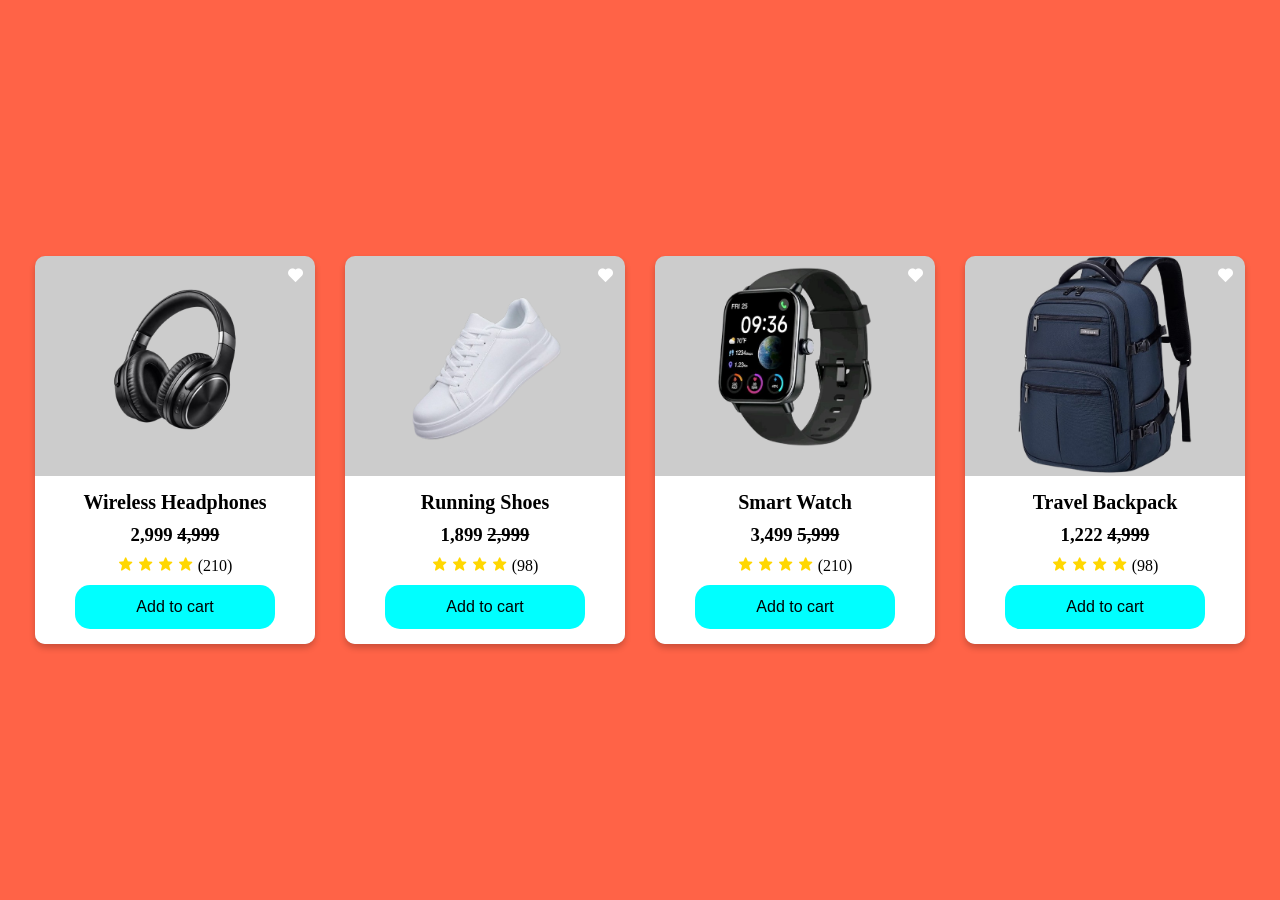
<file: card.html>
<!DOCTYPE html>
<html lang="en">
<head>
    <meta charset="UTF-8">
    <meta name="viewport" content="width=device-width, initial-scale=1.0">
    <title>Document</title>
    <link href='https://unpkg.com/boxicons@2.1.4/css/boxicons.min.css' rel='stylesheet'>
</head>
<style>
    *{
        margin: 0;
        padding: 0;
        box-sizing: border-box;
    }
    body{
        display: flex;
        align-items: center;
        justify-content: center;
        height: 100vh;
        background: tomato;
    }
    .container{
        display: flex;
        align-items: center;
        justify-content: center;
        gap: 30px;
    }
    .card{
        width: 280px;
        overflow: hidden;
        box-shadow: 0 4px 6px rgba(0,0,0,0.2);
        border-radius: 10px;
        position: relative;
        background: #ccc;
    }
    .heart{
        position: absolute;
        top: 10px;
        right: 10px;
        color: white;
        font-size: 18px;
    }
    .heart.show{
        color: red;

    }
    .card img{
        width: 100%;
        height: 220px;
        object-fit: contain;
        display: block;
    }
    .content{
        background: white;
        padding: 15px;
        text-align: center;
    }
    .content h2{
        font-size: 20px;
        margin-bottom: 10px;
    }
    .content h3{
        margin-bottom: 5px;
    }
    .star{
        margin-top: 10px;
    }
    .star i{
        color: gold;
    }
    .btn{
        margin-top: 10px;
        padding: 13px 16px;
       background: aqua;
       width: 200px;
       border: none;
       border-radius: 15px;
       font-size: 16px;
    }
    .header{
        position: sticky;
        top: 0;
        left: 0;
        display: flex;
        align-items: center;
        justify-content: space-between;
        width: 100%;
        z-index: 100;
        padding: 15px 5%;
    }
</style>
<body>
  
    <div class="container">
        <div class="card">
            <span class="heart" id="heart"><i class='bx bxs-heart' ></i></span>
            <img src="head-removebg-preview.png" alt="">
            <div class="content">
                <h2>Wireless Headphones</h2>
                <h3>2,999 <del>4,999</del></h3>
                <div class="star">
                    <i class='bx bxs-star' ></i>
                    <i class='bx bxs-star' ></i>
                    <i class='bx bxs-star' ></i>
                    <i class='bx bxs-star' ></i>
                    (210)
                </div>
                <button class="btn">Add to cart</button>
            </div>
        </div>
         <div class="card">
            <span class="heart"><i class='bx bxs-heart' ></i></span>
            <img src="sneaker-removebg-preview.png" alt="">
            <div class="content">
                <h2>Running Shoes</h2>
                <h3>1,899 <del>2,999</del></h3>
                <div class="star">
                    <i class='bx bxs-star' ></i>
                    <i class='bx bxs-star' ></i>
                    <i class='bx bxs-star' ></i>
                    <i class='bx bxs-star' ></i>
                    (98)
                </div>
                <button class="btn">Add to cart</button>
            </div>
        </div>
         <div class="card">
            <span class="heart"><i class='bx bxs-heart' ></i></span>
            <img src="watch-removebg-preview.png" alt="">
            <div class="content">
                <h2>Smart Watch</h2>
                <h3>3,499 <del>5,999</del></h3>
                <div class="star">
                    <i class='bx bxs-star' ></i>
                    <i class='bx bxs-star' ></i>
                    <i class='bx bxs-star' ></i>
                    <i class='bx bxs-star' ></i>
                    (210)
                </div>
                <button class="btn">Add to cart</button>
            </div>
        </div>
         <div class="card">
            <span class="heart"><i class='bx bxs-heart' ></i></span>
            <img src="bag-removebg-preview.png" alt="">
            <div class="content">
                <h2>Travel Backpack</h2>
                <h3>1,222 <del>4,999</del></h3>
                <div class="star">
                    <i class='bx bxs-star' ></i>
                    <i class='bx bxs-star' ></i>
                    <i class='bx bxs-star' ></i>
                    <i class='bx bxs-star' ></i>
                    (98)
                </div>
                <button class="btn">Add to cart</button>
            </div>
        </div>
    </div>
    
    <script>
      const heart = document.querySelectorAll(".heart")
     heart.forEach(hearts=>{
        hearts.addEventListener("click",()=>{
            console.log("click")
            hearts.classList.toggle("show")
        })
     })
    
       
    
        
    </script>
</body>
</html>
</file>
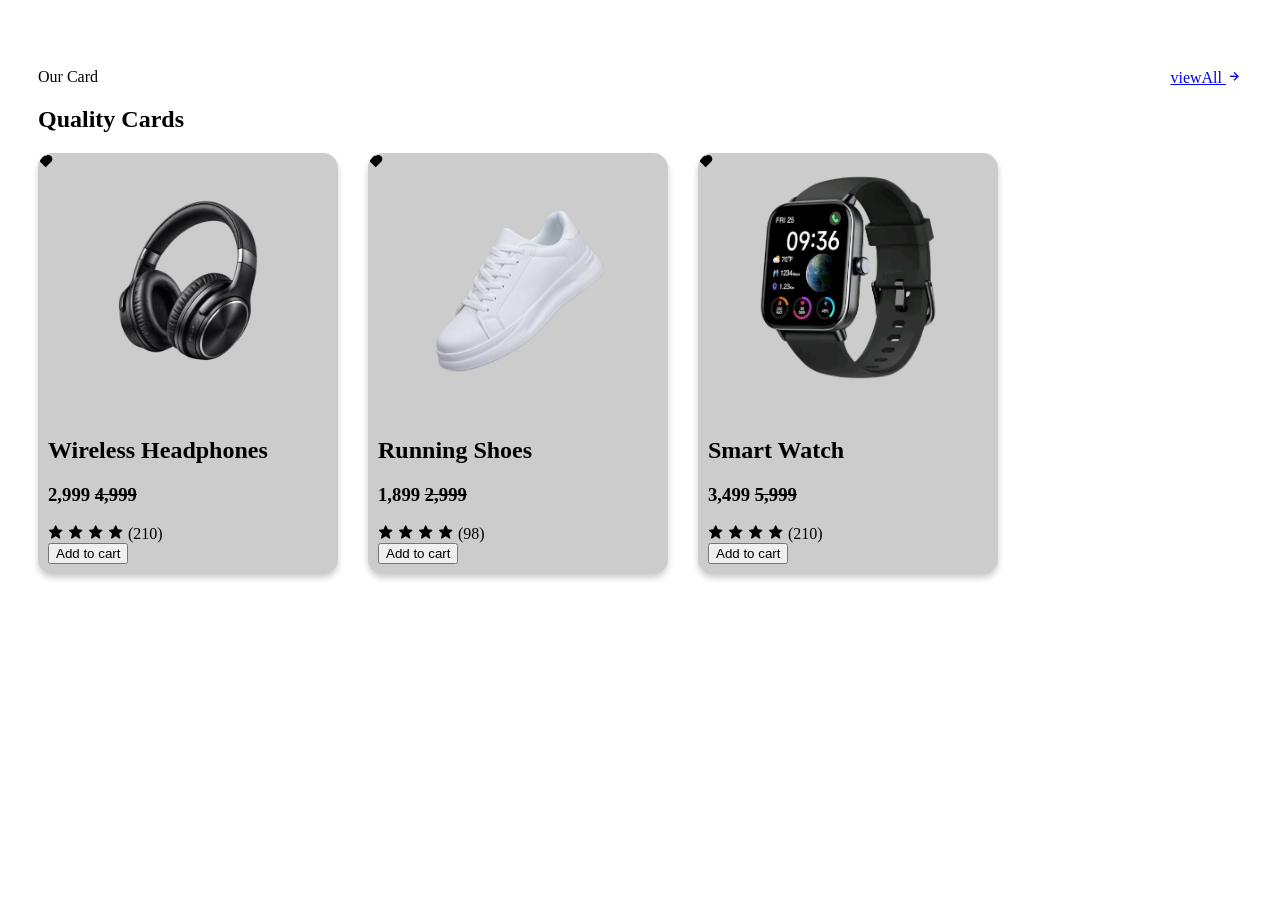
<file: dark.html>
<!DOCTYPE html>
<html lang="en">
<head>
    <meta charset="UTF-8">
    <meta name="viewport" content="width=device-width, initial-scale=1.0">
    <title>Document</title>
    <link href='https://unpkg.com/boxicons@2.1.4/css/boxicons.min.css' rel='stylesheet'>
</head>
<style>
    #product{
        padding: 60px 30px;
    }
    .product-text{
        display: flex;
        justify-content: space-between;
    }
    .container{
        display: grid;
        grid-template-columns: repeat(3,1fr);
        max-width: 600px;
        gap: 30px;
    }
    .card{
        width: 280px;
        overflow: hidden;
        background: #ccc;
        border-radius: 15px;
        box-shadow: 0 4px 6px rgba(0,0,0,0.2);
        position: relative;
        padding: 10px;
    }
    .card img{
        width: 100%;
        height: 250px;
        object-fit: contain;
    }
    .heart{
        position: absolute;
        top: 0;
        left: 0;
    }
    .card:nth-child(n+4){
        display: none;
    }
    .container.show-all .card{
        display: block;
    }


</style>
<body>
    <section id="product">
        <div class="product-text">
            <div class="products">
                <span class="span">Our Card</span>
                <h2>Quality Cards</h2>
            </div>
            <a href="#" id="viewAll">
                viewAll
                <i class='bx bx-right-arrow-alt'></i>
            </a>
        </div>
        <div class="container" id="cards">
        <div class="card">
            <span class="heart" id="heart"><i class='bx bxs-heart' ></i></span>
            <img src="head-removebg-preview.png" alt="">
            <div class="content">
                <h2>Wireless Headphones</h2>
                <h3>2,999 <del>4,999</del></h3>
                <div class="star">
                    <i class='bx bxs-star' ></i>
                    <i class='bx bxs-star' ></i>
                    <i class='bx bxs-star' ></i>
                    <i class='bx bxs-star' ></i>
                    (210)
                </div>
                <button class="btn">Add to cart</button>
            </div>
        </div>
         <div class="card">
            <span class="heart"><i class='bx bxs-heart' ></i></span>
            <img src="sneaker-removebg-preview.png" alt="">
            <div class="content">
                <h2>Running Shoes</h2>
                <h3>1,899 <del>2,999</del></h3>
                <div class="star">
                    <i class='bx bxs-star' ></i>
                    <i class='bx bxs-star' ></i>
                    <i class='bx bxs-star' ></i>
                    <i class='bx bxs-star' ></i>
                    (98)
                </div>
                <button class="btn">Add to cart</button>
            </div>
        </div>
         <div class="card">
            <span class="heart"><i class='bx bxs-heart' ></i></span>
            <img src="watch-removebg-preview.png" alt="">
            <div class="content">
                <h2>Smart Watch</h2>
                <h3>3,499 <del>5,999</del></h3>
                <div class="star">
                    <i class='bx bxs-star' ></i>
                    <i class='bx bxs-star' ></i>
                    <i class='bx bxs-star' ></i>
                    <i class='bx bxs-star' ></i>
                    (210)
                </div>
                <button class="btn">Add to cart</button>
            </div>
        </div>
         <div class="card">
            <span class="heart"><i class='bx bxs-heart' ></i></span>
            <img src="bag-removebg-preview.png" alt="">
            <div class="content">
                <h2>Travel Backpack</h2>
                <h3>1,222 <del>4,999</del></h3>
                <div class="star">
                    <i class='bx bxs-star' ></i>
                    <i class='bx bxs-star' ></i>
                    <i class='bx bxs-star' ></i>
                    <i class='bx bxs-star' ></i>
                    (98)
                </div>
                <button class="btn">Add to cart</button>
            </div>
        </div>
         <div class="card">
            <span class="heart"><i class='bx bxs-heart' ></i></span>
            <img src="bag-removebg-preview.png" alt="">
            <div class="content">
                <h2>Travel Backpack</h2>
                <h3>1,222 <del>4,999</del></h3>
                <div class="star">
                    <i class='bx bxs-star' ></i>
                    <i class='bx bxs-star' ></i>
                    <i class='bx bxs-star' ></i>
                    <i class='bx bxs-star' ></i>
                    (98)
                </div>
                <button class="btn">Add to cart</button>
            </div>
        </div>
         <div class="card">
            <span class="heart"><i class='bx bxs-heart' ></i></span>
            <img src="bag-removebg-preview.png" alt="">
            <div class="content">
                <h2>Travel Backpack</h2>
                <h3>1,222 <del>4,999</del></h3>
                <div class="star">
                    <i class='bx bxs-star' ></i>
                    <i class='bx bxs-star' ></i>
                    <i class='bx bxs-star' ></i>
                    <i class='bx bxs-star' ></i>
                    (98)
                </div>
                <button class="btn">Add to cart</button>
            </div>
        </div>
    </div>
    </section>
    <script>
        const viewAll = document.getElementById("viewAll")
        const cards=document.getElementById("cards")
        viewAll.addEventListener("click",(e)=>{
            e.preventDefault()
            cards.classList.toggle("show-all")
        })
    </script>
</body>
</html>
</file>
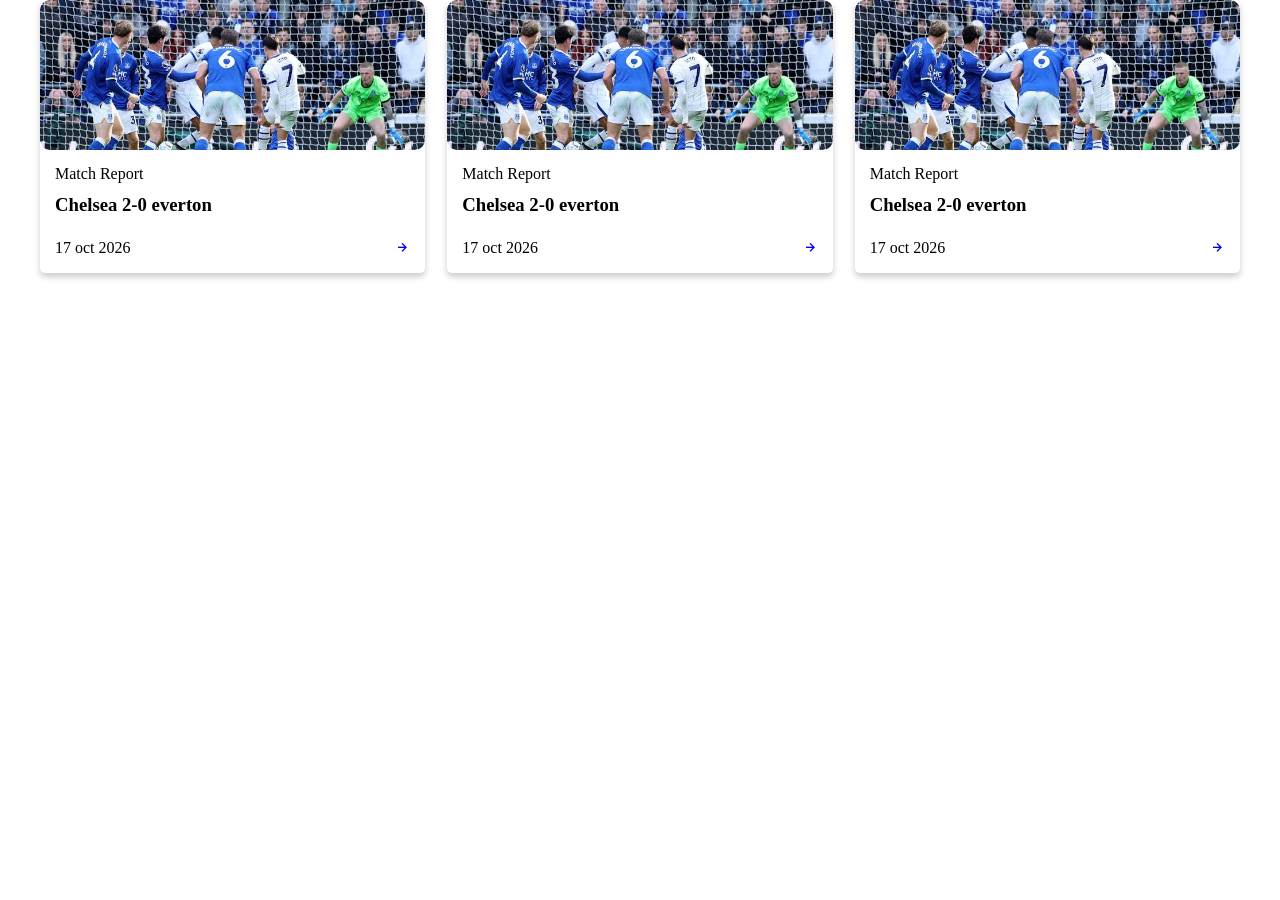
<file: h.html>
<!DOCTYPE html>
<html lang="en">
<head>
    <meta charset="UTF-8">
    <meta name="viewport" content="width=device-width, initial-scale=1.0">
    <title>Document</title>
     <link href='https://unpkg.com/boxicons@2.1.4/css/boxicons.min.css' rel='stylesheet'>
</head>
<style>
    *{
        margin: 0;
        padding: 0;
        box-sizing: border-box;
    }
    .container{
        display: grid;
       grid-template-columns: repeat(3,1fr);
        gap: 22px;
        max-width: 1200px;
        margin: auto;
    }
    .card{
        overflow: hidden;
        box-shadow: 0 4px 6px rgba(0,0,0,0.2);
        border-radius: 5px;
        background: white;
}
.card img{
    width: 100%;
    height: 150px;
    object-fit: cover;
    display: block;
    border-radius: 10px;
}
.content{
    padding: 15px;
}
.category{
    margin-bottom: 8px;
}
.content h3{
    min-height: 48px;
    line-height: 1.5;
}
.bottom{
    display: flex;
    justify-content: space-between;
}
@media(max-width:768px){
    .container{
        display: grid;
        grid-template-columns: repeat(2,1fr);
    }
}
</style>
<body>
    <div class="container">
        <div class="card">
            <img src="match-report.jpg" alt="">
            <div class="content">
                <p class="category">Match Report</p>
                <h3>Chelsea 2-0 everton</h3>
                <div class="bottom">
                    <span class="dates">17 oct 2026</span>
                  <a href="#" class="rows"> <i class='bx bx-right-arrow-alt' ></i></a>
                </div>
            </div>
        </div>
         <div class="card">
            <img src="match-report.jpg" alt="">
            <div class="content">
                <p class="category">Match Report</p>
                <h3>Chelsea 2-0 everton</h3>
                <div class="bottom">
                    <span class="dates">17 oct 2026</span>
                  <a href="#" class="rows"> <i class='bx bx-right-arrow-alt' ></i></a>
                </div>
            </div>
        </div>
         <div class="card">
            <img src="match-report.jpg" alt="">
            <div class="content">
                <p class="category">Match Report</p>
                <h3>Chelsea 2-0 everton</h3>
                <div class="bottom">
                    <span class="dates">17 oct 2026</span>
                  <a href="#" class="rows"><i class='bx bx-right-arrow-alt' ></i></a>
                </div>
            </div>
        </div>
    </div>
    <script>
        const row=document.querySelectorAll(".rows")
        row.forEach(rows=>{
        rows.addEventListener("click",(e)=>{
            alert("chelsea incoming news")
        })
        })
    </script>
</body>
</html>
</file>
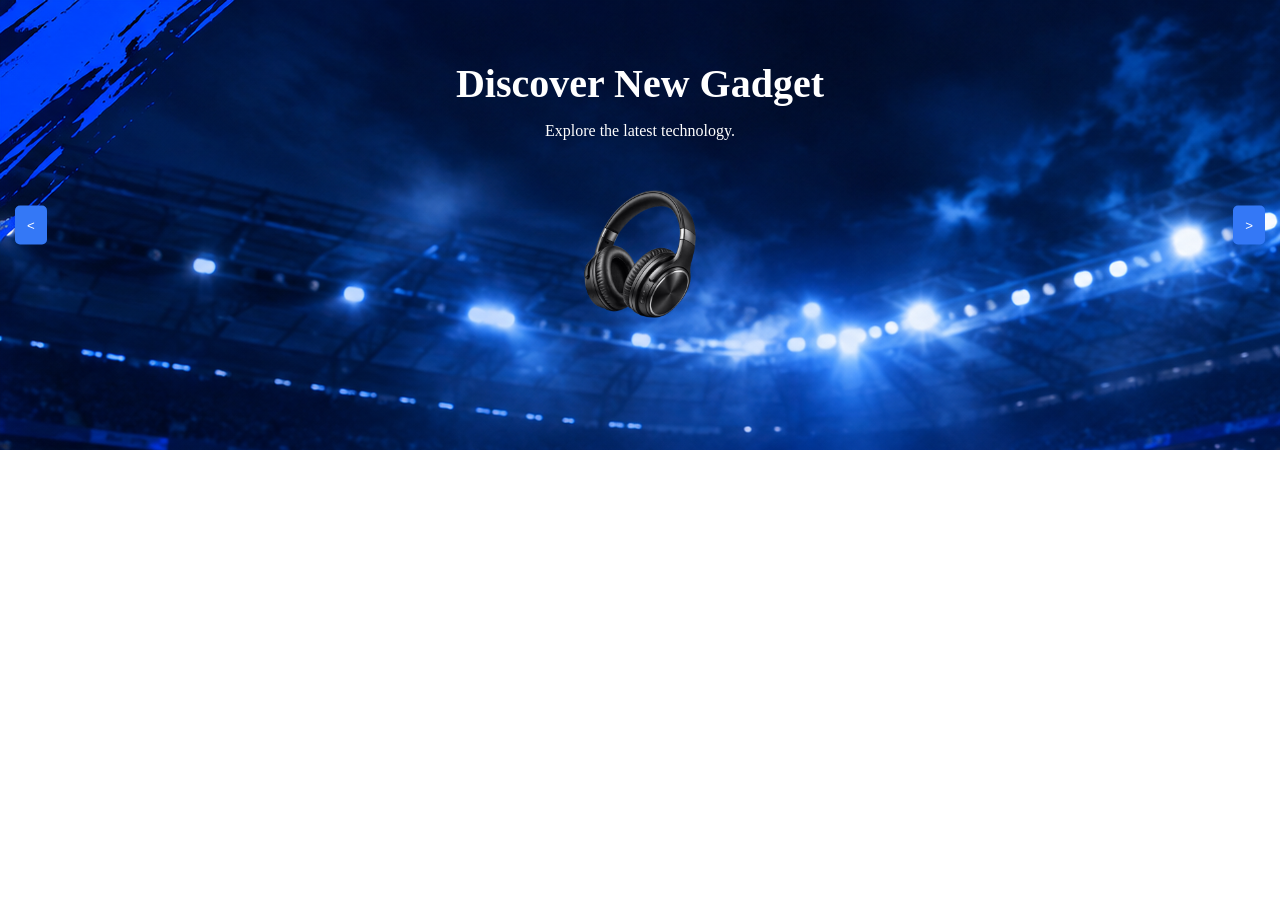
<file: hero-slide.html>
<!DOCTYPE html>
<html lang="en">
<head>
    <meta charset="UTF-8">
    <meta name="viewport" content="width=device-width, initial-scale=1.0">
    <title>Hero-slider</title>
    <link rel="stylesheet" href="hero-slider.css">
</head>
<body>
    <section id="hero">
        <div class="slide active">
            <h1>Discover New Gadget</h1>
            <p>Explore the latest technology.</p>
            <img src="head-removebg-preview.png" alt="headphone">
        </div>
        <div class="slide">
            <h1>Powerful headphones</h1>
            <p>Enjoy music with premium sound.</p>
            <img src="watch-removebg-preview.png" alt="smartwatch">
        </div>
        <div class="slide">
            <h1>Smart Watches</h1>
            <p>Upgrade your everyday style.</p>
            <img src="sneaker-removebg-preview.png" alt="sneakers">
        </div>
        <button class="prev"><</button>
        <button class="next">></button>
    </section>
    <script src="hero-slider.js"></script>
</body>
</html>
</file>
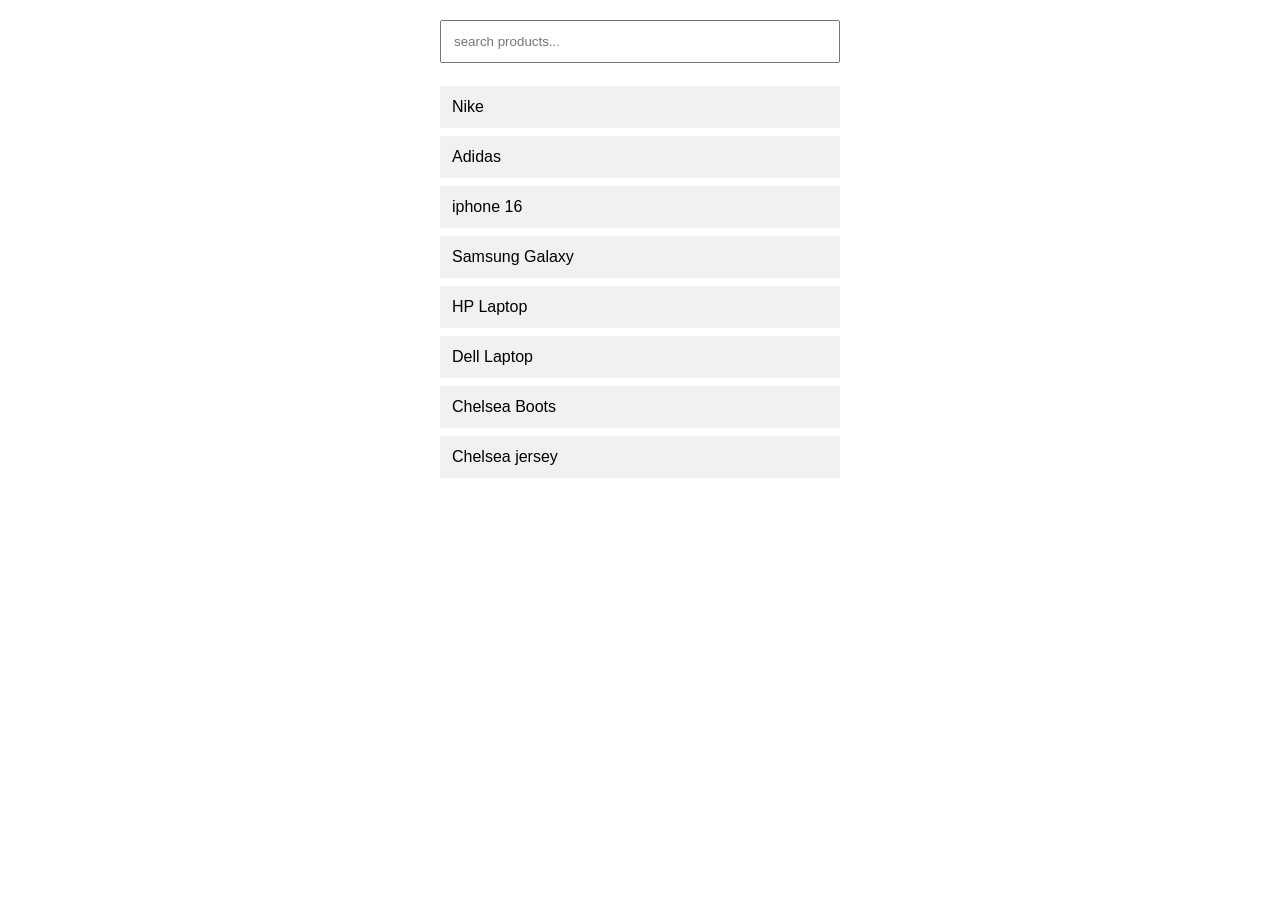
<file: search.html>
<!DOCTYPE html>
<html lang="en">
<head>
    <meta charset="UTF-8">
    <meta name="viewport" content="width=device-width, initial-scale=1.0">
    <title>Document</title>
</head>
<style>
    *{
        margin: 0;
        padding: 0;
        box-sizing: border-box;
    }
    body{
        font-family: Arial, sans-serif;
        padding: 20px;
    }
    .container{
        max-width: 400px;
        margin: auto;
    }
    #search{
        width: 100%;
        padding: 12px;
        box-sizing: border-box;
        margin-bottom: 15px;
    }
    .product{
        padding: 12px;
        background: #f1f1f1;
        margin: 8px 0;
    }
</style>
<body>
    <div class="container">
        <input type="text" id="search" placeholder="search products...">
        <div class="products">
            <p class="product">Nike</p>
            <p class="product">Adidas</p>
            <p class="product">iphone 16</p>
            <p class="product">Samsung Galaxy</p>
            <p class="product">HP Laptop</p>
            <p class="product">Dell Laptop</p>
            <p class="product">Chelsea Boots</p>
            <p class="product">Chelsea jersey</p>
        </div>
    </div>
    <script>
        const search=document.getElementById("search")
        const products=document.querySelectorAll(".product")
        search.addEventListener("input",()=>{
            const searchValue=search.value.toLowerCase()
            products.forEach(product=>{
                const productName = product.textContent.toLowerCase()
                if(productName.includes(searchValue)){
                    product.style.display="block"
                }else{
                    product.style.display="none"
                }
            })
        
        })
    </script>
</body>
</html>
</file>
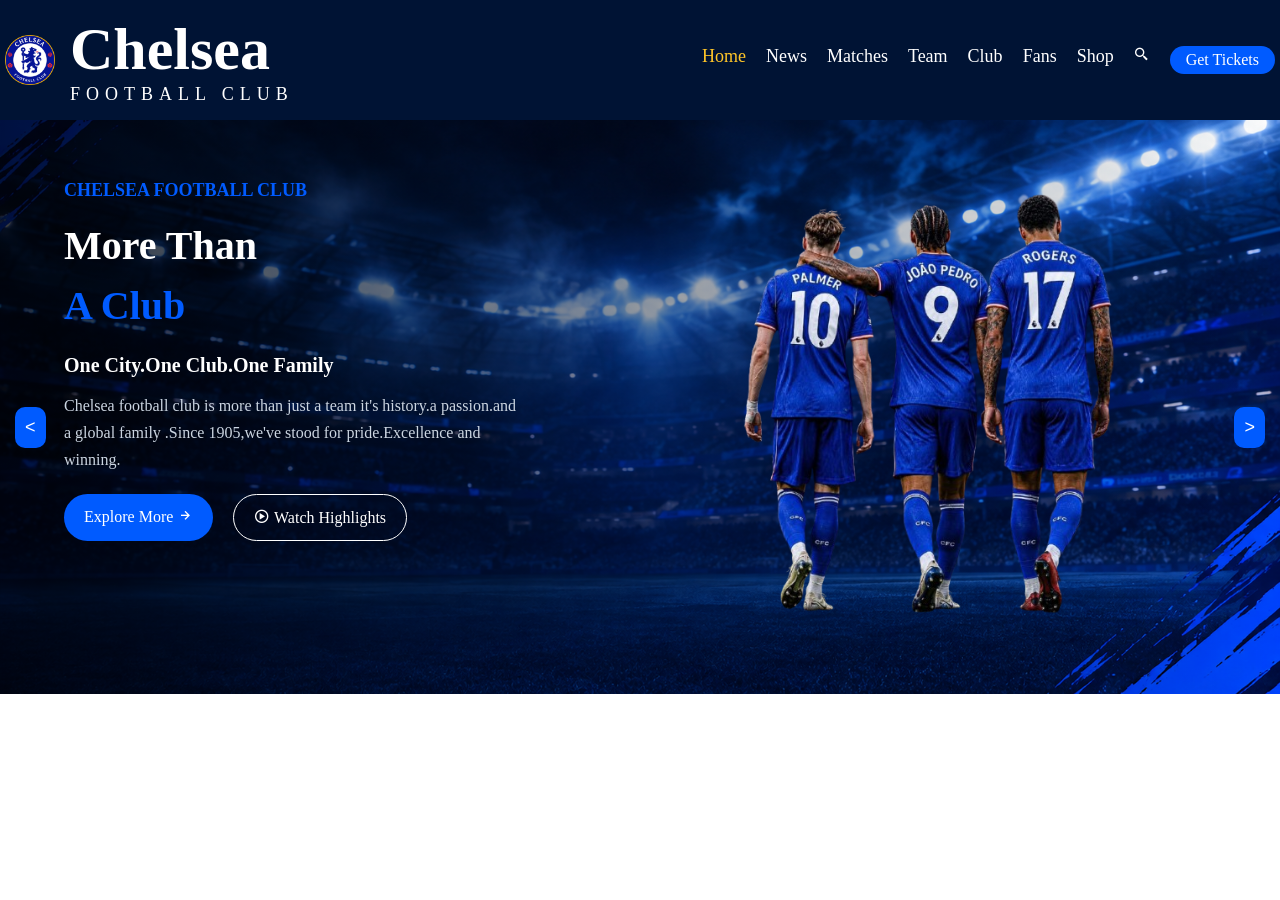
<file: slide.html>
<!DOCTYPE html>
<html lang="en">
<head>
    <meta charset="UTF-8">
    <meta name="viewport" content="width=device-width, initial-scale=1.0">
    <title>hero-slider</title>
      <link href='https://unpkg.com/boxicons@2.1.4/css/boxicons.min.css' rel='stylesheet'>
      <link rel="stylesheet" href="slide.css">
</head>
<body>
   <header class="header">
    <button id="menu"><i class='bx bx-menu' ></i></button>
           <div class="logo">
            <img src="badge.webp" alt="">
            <div class="text">
                <h1>Chelsea</h1>
                <p>FOOTBALL CLUB</p>
            </div>
        </div>
        <nav class="nav">
            <ul class="nav-links" id="navlinks">
                <button id="close"><i class='bx bx-x'></i></button>
                <li><a href="#home" class="active">Home</a></li>
                <li><a href="#news">News</a></li>
                <li><a href="#matches">Matches</a></li>
                <li><a href="#team">Team</a></li>
                <li><a href="#club">Club</a></li>
                <li><a href="#fans">Fans</a></li>
                <li><a href="#shop">Shop</a></li>
                <div class="search">
                    <i class='bx bx-search-alt-2' ></i>
                </div>
                <a href="#" class="tickets">Get Tickets</a>
            </ul>
        </nav>
   </header>
   <section id="hero">
    <div class="slide active">
        <div class="content">
            <h2>CHELSEA FOOTBALL CLUB</h2>
            <h1>More Than <span class="span">A Club</span></h1>
            <h3>One City.One Club.One Family</h3>
            <p class="description">Chelsea football club is more than just a team it's history.a passion.and a global family
                .Since 1905,we've stood for pride.Excellence and winning.
            </p>
            <div class="button">
                <a href="#" class="btn">
                    Explore More
            <i class='bx bx-right-arrow-alt'></i>
                </a>
                <a href="#" class="btn2">
                     <i class='bx bx-play-circle'></i>
                    Watch Highlights
                   
                </a>
            </div>
        </div>
        <div class="hero-image">
            <img src="KBVK5495-removebg-preview.png" alt="">
        </div>
    </div>
    <div class="slide">
        <div class="content">
            <h2>CHELSEA FOOTBALL CLUB</h2>
            <h1>More Than <span class="span">A Club</span></h1>
            <h3>One City.One Club.One Family</h3>
            <p class="description">Chelsea football club is more than just a team it's history.a passion.and a global family
                .Since 1905,we've stood for pride.Excellence and winning.
            </p>
            <div class="button">
                <a href="#" class="btn">
                    Explore More
            <i class='bx bx-right-arrow-alt'></i>
                </a>
                <a href="#" class="btn2">
                     <i class='bx bx-play-circle'></i>
                    Watch Highlights
                   
                </a>
            </div>
        </div>
        <div class="hero-image">
            <img src="photo1.webp" alt="">
        </div>
    </div>
    
    <button class="prev"><</button>
    <button class="next">></button>
   </section>
   <script src="slide.js"></script>
</body>
</html>
</file>
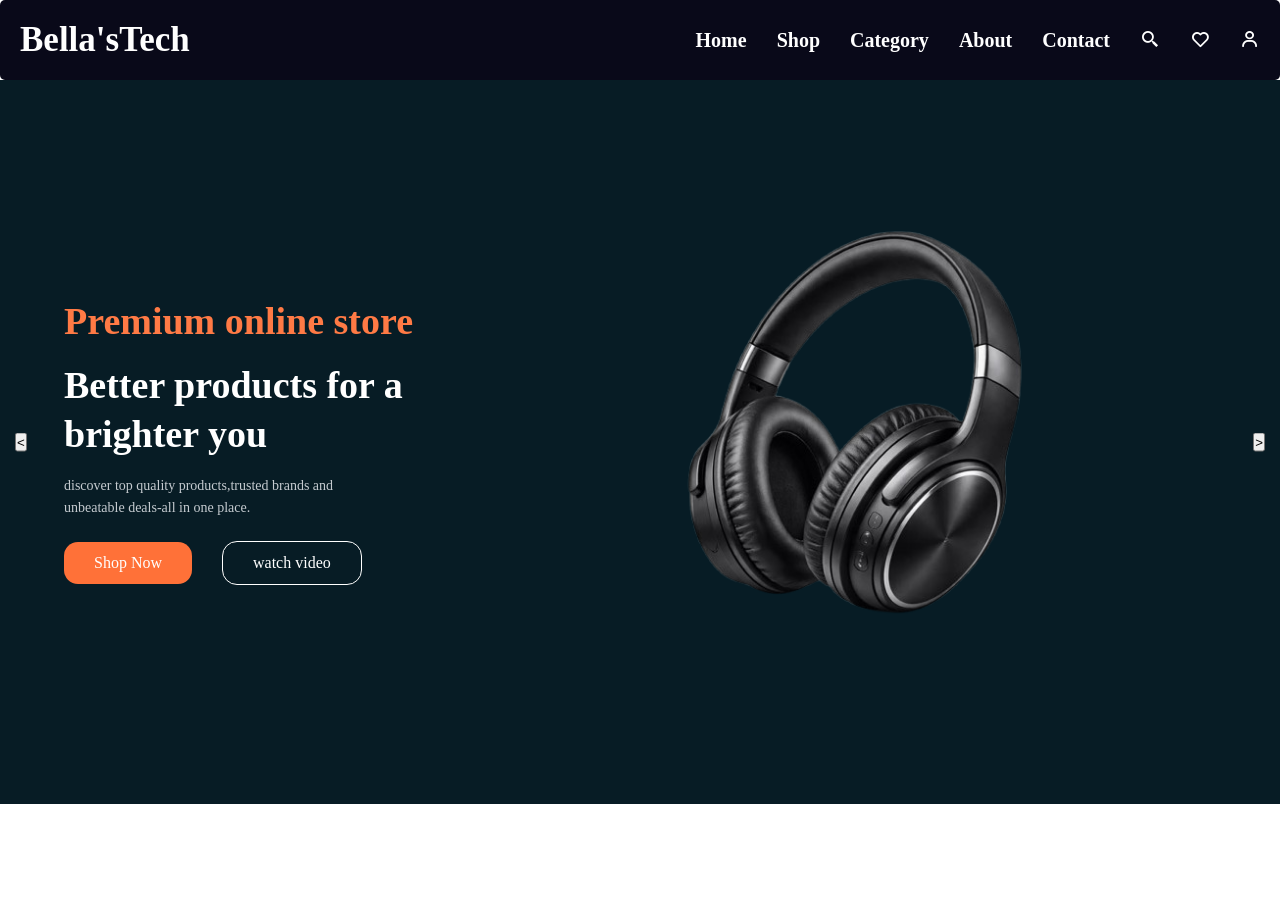
<file: try.html>
<!DOCTYPE html>
<html lang="en">
<head>
    <meta charset="UTF-8">
    <meta name="viewport" content="width=device-width, initial-scale=1.0">
    <title>Document</title>
    <link rel="stylesheet" href="try.css">
    <link href='https://unpkg.com/boxicons@2.1.4/css/boxicons.min.css' rel='stylesheet'>
</head>
<body>
    <header class="header">
        <button id="menu"><i class='bx bx-menu' ></i></button>
        <a href="#" id="logo">Bella'sTech</a>
        <nav class="nav">
            <ul class="nav-links" id="navlinks">
                <button id="close"><i class='bx bx-x' ></i></button>
                <li><a href="#">Home</a></li>
                <li><a href="#">Shop</a></li>
                <li><a href="#">Category</a></li>
                <li><a href="#">About</a></li>
                <li><a href="#">Contact</a></li>
                <div class="search">
                    <i class='bx bx-search-alt-2'></i>
                </div>
                <i class='bx bx-heart' ></i>
                <i class='bx bx-user' ></i>
            </ul>
        </nav>
    </header>
    <section id="hero">
        <div class="slide active">
            <div class="content">
                <h5>Premium online store</h5>
                <h1>Better products for a brighter you</h1>
                <p>
                    discover top quality products,trusted brands and unbeatable deals-all in one place.
                    </p>
                    <div class="button">
                        <a href="#" class="btn">Shop Now</a>
                        <a href="#" class="btn2">watch video</a>
                    </div>
            </div>
            <div class="hero-image">
                <img src="head-removebg-preview.png" alt="">
            </div>
        </div>
        <div class="slide">
            <div class="content">
                <h5>Premium online store</h5>
                <h1>Better products for a brighter you</h1>
                <p>
                    discover top quality products,trusted brands and unbeatable deals-all in one place.
                    </p>
                    <div class="button">
                        <a href="#" class="btn">Shop Now</a>
                        <a href="#" class="btn2">watch video</a>
                    </div>
            </div>
            <div class="hero-image">
                <img src="watch-removebg-preview.png" alt="">
            </div>
        </div>
        <div class="slide">
            <div class="content">
                <h5>Premium online store</h5>
                <h1>Better products for a brighter you</h1>
                <p>
                    discover top quality products,trusted brands and unbeatable deals-all in one place.
                    </p>
                    <div class="button">
                        <a href="#" class="btn">Shop Now</a>
                        <a href="#" class="btn2">watch video</a>
                    </div>
            </div>
            <div class="hero-image">
                <img src="sneaker-removebg-preview.png" alt="">
            </div>
        </div>
        <button class="prev"><</button>
        <button class="next">></button>
    </section>
    <script src="try.js"></script>
</body>
</html>
</file>
<file: hero-slider.css>
*{
    margin: 0;
    padding: 0;
    box-sizing: border-box;
}
#hero{
    position: relative;
    color: white;
   min-height: 450px;
    overflow: hidden;
    background: url(CQGJ5920.PNG);
}
.slide.active{
    display: block;
}
.slide{
    display: none;
    padding: 60px;
    text-align: center;
}
.slide h1{
    font-size: 40px;
    margin-bottom: 15px;
}
.slide p{
    margin-bottom: 20px;
}
.slide img{
    width: 250px;
    height: 200px;
    object-fit: contain;
}
.prev, .next{
    position: absolute;
    top: 50%;
    transform: translateY(-50%);
    padding: 12px;
    border: none;
    background: #3478f6;
    color: white;
    cursor: pointer;
    border-radius: 5px;
}
.prev{
    left: 15px;
}
.next{
    right: 15px;
}
@media(max-width:768px){
    .slide{
        padding: 60px 35px;
    }
    .slide h1{
        font-size: 28px;
    }
    .slide img{
        width: 200px;
    }
}
</file>
<file: slide.css>
*{
    margin: 0;
    padding: 0;
    box-sizing: border-box;
}
:root{
    --chelsea-blue:#00297b;
    --navy-blue:#001334;
    --bright-blue:#005bff;
    --white:#ffffff;
    --light-bg:#f5f8fd;
    --gold:#ffc629;
}
.header{
    position: sticky;
    top: 0;
    left: 0;
    width: 100%;
    padding: 15px 5px;
    display: flex;
    justify-content: space-between;
    align-items: center;
    z-index: 1000;
    background: var(--navy-blue);
}
.logo{
    display: flex;
    align-items: center;
    gap: 15px;
}
.logo img{
    width: 50px;
}
.logo h1{
    font-size: 60px;
    color: white;
}
.logo p{
    letter-spacing: 6px;
    color: white;
    font-size: 18px;
}
#menu{
    background: none;
    border: none;
    color: white;
    font-size: 30px;
    display: none;
}
#close{
    position: absolute;
    top: 20px;
    right: 25px;
    background: none;
    border: none;
    color: white;
    font-size: 25px;
    display: none;
}
.nav-links{
    display: flex;
    gap: 20px;
    list-style: none;
}
.nav-links li a{
    text-decoration: none;
    color: white;
    font-size: 18px;
    transition: 0.4s;
}
.nav-links li a:hover{
    color: #ffc629;
    border-bottom: 2px solid var(--bright-blue);
}
.nav-links li a.active{
    color: var(--gold);
}
.search i{
    color: white;
}
.tickets{
    text-decoration: none;
    color: white;
    padding: 5px 16px;
    background: var(--bright-blue);
    border-radius: 20px;
    
}
#hero{
    position: relative;
    min-height: 450px;
    overflow: hidden;
   background-image:
linear-gradient(to right,
 rgb(0 0 0 /75%) 0%,
 rgb(0 0 0 /45%) 40%,
 rgb(0 0 0 /0%) 100%
),
url(CQGJ5920.PNG);
background-size: cover;
  background-position:right;
  background-repeat: no-repeat;
}
.slide{
    display: none;
    justify-content: space-between;
    padding: 60px 5%;
    gap: 30px;
}
.slide.active{
    display: flex;
}
.content{
  flex: 1;
  min-width: 0;
}
.content h2{
    font-size: 18px;
    margin-bottom: 15px;
    color: var(--bright-blue);
}
.content h1{
    line-height: 1.5;
    max-width: 200px;
    font-size: 40px;
    color: white;
    margin-bottom: 18px;
}
.span{
    color: var(--bright-blue);
}
.content h3{
    color: white;
    margin-bottom: 15px;
    font-size: 20px;
}
.content p{
    max-width: 460px;
    margin-bottom: 20px;
    line-height: 1.7;
      color: #cbd5e1;
      font-size: 16px;
}
.button{
    display: flex;
    gap: 20px;
   
}
.btn,.btn2{
    display: inline-block;
    border-radius: 25px;
    padding: 13px 20px;
    text-decoration: none;
}
.btn{
    background: var(--bright-blue);
    color: white;
}
.btn2{
    background: transparent;
    border: 1px solid white;
    color: white;
}
.hero-image{
    flex: 1;
}
.hero-image img{
    width: 100%;
    height: 450px;
    object-fit: contain;
}
.prev,.next{
    position: absolute;
    top: 50%;
    background: var(--bright-blue);
    color: white;
    padding: 10px;
    font-size: 18px;
   border: none;
   border-radius: 10px;
}
.prev{
    left: 15px;
}
.next{
    right: 15px;
}
@media(max-width:768px){
    #menu{
        display: block;
    }
    #close{
        display: block;
    }
    .nav-links{
       position: fixed;
       top: 0;
       left: 0;
       width: 60%;
       transform: translateX(-130%);
       transition: transform 0.4s ease;
       gap: 35px;
       display: flex;
       align-items: center;
       justify-content: center;
       padding: 20px;
       height: 100vh;
       flex-direction: column;
       background: var(--navy-blue);
    }
    .nav-links.open{
        transform: translateX(-20%);
    }
    .logo h1{
        font-size: 40px;
        letter-spacing: 4px;
    }
    .logo p{
        font-size:16px ;
        letter-spacing: 4px;
    }
    .logo img{
        width: 35px;
    }
    .slide{
        padding: 60px 20px;
        flex-direction: column;
        align-items: flex-start;
        gap: 30px;
    }
    .content{
        width: 100%;
        flex: none;
    }
    .content h1{
        font-size: 35px;
        line-height: 1.2;
        overflow-wrap: break-word;
    }
    .content h3{
        font-size: 16px;
    }
    .content h2{
        font-size: 16px;
    }
    .button{
        display: flex;
        flex-wrap: wrap;
        gap: 12px;
    }
    .hero-image{
        width: 100%;
        display: flex;
        justify-content: center;
    }
    .hero-image img{
        display: block;
        width: 100%;
        height: auto;
        object-fit: contain;
    }
}
@media(max-width:480px){
    .logo h1{
        font-size: 35px;
    }
    .slide{
 padding: 55px 20px 20px;
 gap: 20px;
    }
    .content h1{
        max-width: 170px;
        font-size: 30px;
        line-height: 1.5;
    }
    .logo p{
        font-size: 14px;
        letter-spacing: 2px;
    }
}
@media(max-width:380px){
    .logo h1{
        font-size: 28px;
    }
    .logo p{
        font-size: 12px;
    }
    .slide{
        padding-left: 15px;
        padding-right: 15px;
    }

}
</file>
<file: try.css>
*{
    margin: 0;
    padding: 0;
    box-sizing: border-box;
}
.header{
    position:sticky;
    top: 0;
    left: 0;
    width: 100%;
    padding: 20px;
    background: rgb(9, 9, 25);
    border-radius: 5px;
    display: flex;
    align-items: center;
    justify-content: space-between;
    z-index: 100;
    color: white;
}
#logo{
    text-decoration: none;
    color: white;
    font-size: 35px;
    font-weight: 700;
}
.nav-links{
    display: flex;
    gap: 30px;
    list-style: none;
}
.nav-links li a{
    text-decoration: none;
    color: white;
    font-size: 20px;
    font-weight: bold;
}
.nav i{
    font-size: 20px;
}
#menu{
    background:none ;
    border: none;
    color: white;
    font-size: 25px;
    display: none;
}
#close{
    position: absolute;
    top: 20px;
    right: 25px;
    background: none;
    border: none;
    color: white;
    font-size: 20px;
    display: none;
}
#hero{
    position: relative;
    min-height: 450px;
    overflow: hidden;
    background: #071c25;
    color: white;
}
.slide{
    display: none;
    padding: 60px 5%;
    justify-content: space-between;
    align-items: center;
    gap: 30px;
}
.slide.active{
    display: flex;
}
.content{
   flex: 1;
   min-width: 0;
}
.content h5{
    font-size: 38px;
    color: #ff7a45;
    margin-bottom: 18px;
}
.content h1{
    line-height: 1.3;
    font-size: 38px;
    margin-bottom: 15px;
    max-width: 400px;
}
.content p{
    line-height: 1.6;
    margin-bottom: 22px;
    color: #c5cbd0;
    font-size: 14px;
    max-width: 300px;
}
.button{
    display: flex;
    gap: 30px;
    align-items: center;
}
.btn{
    background: #ff7138;
    color: white;
    padding: 12px 30px;
    border-radius: 14px;
    text-decoration: none;
}
.btn2{
    background: transparent;
    text-decoration: none;
    color: white;
    border: 1px solid white;
    padding: 12px 30px;
    border-radius: 15px;
}
.hero-image{
    flex: 1;
}
.hero-image img{
    width: 400px;
    height: 100%;
    object-fit: cover;
}
.prev,.next{
    position: absolute;
    top: 50%;
    transform: translateY(-50%);
}
.prev{
    left: 15px;
}
.next{
    right: 15px;
}
@media(max-width:768px){
    #menu{
        display: block;
    }
    #close{
        display: block;
    }
    .nav-links{
        position:fixed;
        top: 0;
        left: 0;
        width: 60%;
        height: 100vh;
        display: flex;
        align-items: center;
        justify-content: center;
        flex-direction: column;
        transform: translateX(-100%);
        transition: transform 0.4s ease;
        z-index: 100;
        gap: 35px;
        padding: 20px;
        background: black;
        border-radius: 15px;
    }
    .nav-links.open{
        transform: translateX(-20%);
    }
    .slide{
        flex-direction: column;
        padding: 60px 20px;
        align-items: flex-start;
    }
    .hero-image{
        width: 100%;
        display: flex;
        justify-content: center;
    }
    .hero-image img{
        width: 100%;
        display: block;
        max-width: 350px;
        height: auto;
        object-fit: contain;
    }
}
@media(max-width:480px){
    #logo{
        font-size: 30px;
    }
    #menu{
        font-size: 30px;
    }
    .slide{
        padding: 50px 20px 20px;
    }
    .hero-image img{
        max-width: 280px;

    }
    .prev,.next{
        position: absolute;
        top: 35%;
    }
    .prev{
        left: 5px;
    }
    .next{
        right: 5px;
    }
}
@media(max-width:380px){
    #logo{
        font-size: 25px;
    }
    #menu{
        font-size: 25px;
    }
    .slide{
        padding-left: 15px;
        padding-right: 15px;
    }
}
</file>
